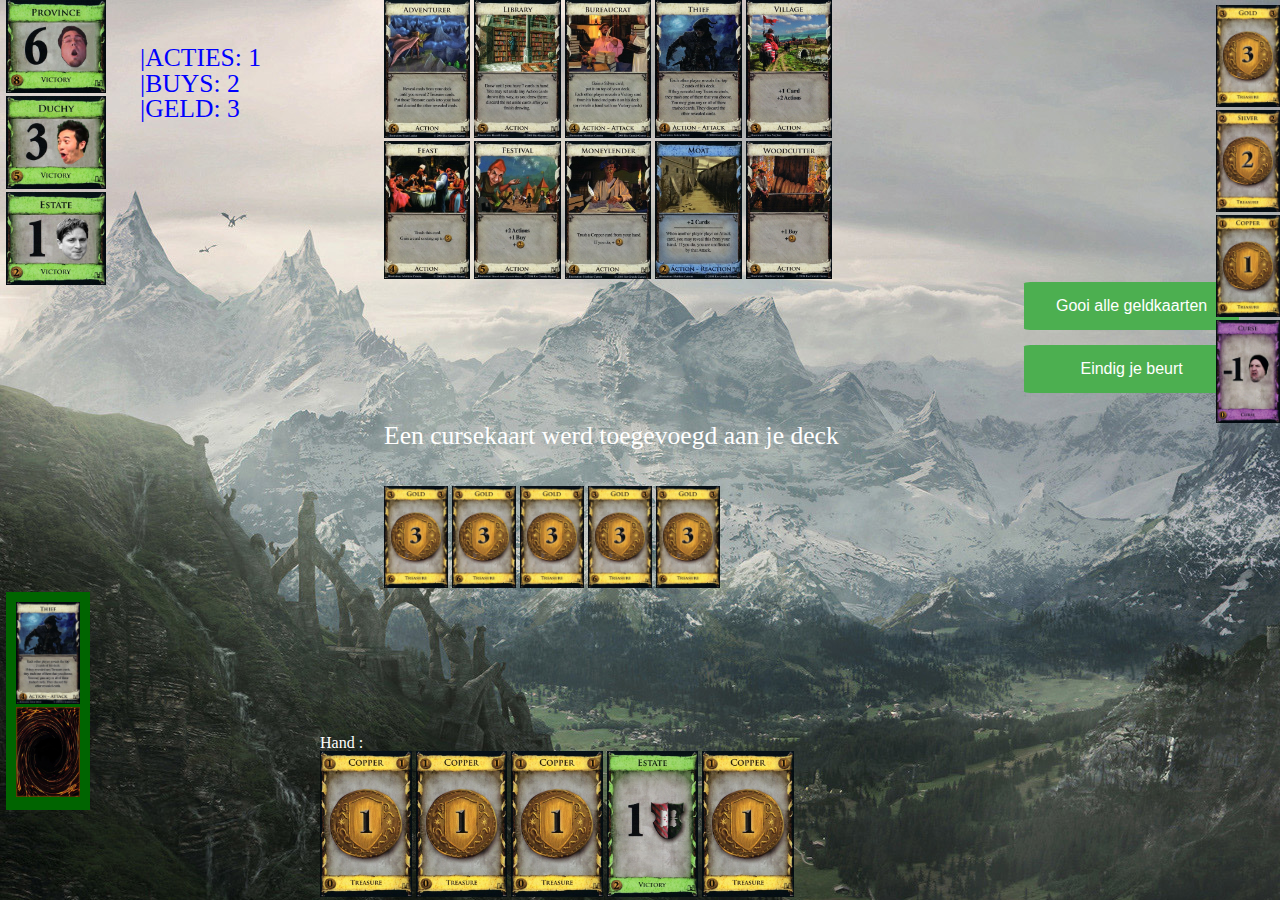
<file: html/gamepagina.html>
<!DOCTYPE html>
<html lang="en">
<head>
    <title>Dominion</title>
    <meta name="author" content="Laurens Visser"/>
    <link rel="stylesheet" type="text/css" href="lib/css/reset.css"/>
    <link rel="stylesheet" href="lib/css/styleGame.css" type="text/css"/>
</head>
<body>
<div id="wrapper">


    <ul class="overwinningskaarten">
        <li><img src="lib/images/kaarten/overwinningskaarten/provincePS.jpg" alt="province" title="province"/></li>
        <li><img src="lib/images/kaarten/overwinningskaarten/duchyPS.jpg" alt="duchy" title="duchy::"/></li>
        <li><img src="lib/images/kaarten/overwinningskaarten/estatePS.jpg" alt="estate" title="estate"/></li>
    </ul>


    <ul class="stapel">
        <li><img src="lib/images/kaarten/actiekaarten/dief.jpg" alt="avonturier" title="avonturier"/></li>
        <li><img src="lib/images/kaarten/achterkant.jpg" alt="avonturier" title="avonturier"/></li>
    </ul>


        <ul class="actiekaarten">
            <li><img src="lib/images/kaarten/actiekaarten/avonturier.jpg" alt="avonturier" title="avonturier"/></li>
            <li><img src="lib/images/kaarten/actiekaarten/bibliotheek.jpg" alt="avonturier" title="avonturier"/></li>
            <li><img src="lib/images/kaarten/actiekaarten/bureaucraat.jpg" alt="avonturier" title="avonturier"/></li>
            <li><img src="lib/images/kaarten/actiekaarten/dief.jpg" alt="avonturier" title="avonturier"/></li>
            <li><img src="lib/images/kaarten/actiekaarten/dorp.jpg" alt="avonturier" title="avonturier"/></li>

            <li><span id="linebreaker"> </span></li>

            <li><img src="lib/images/kaarten/actiekaarten/feest.jpg" alt="avonturier" title="avonturier"/></li>
            <li><img src="lib/images/kaarten/actiekaarten/festival.jpg" alt="avonturier" title="avonturier"/></li>
            <li><img src="lib/images/kaarten/actiekaarten/geldverlener.jpg" alt="avonturier" title="avonturier"/></li>
            <li><img src="lib/images/kaarten/actiekaarten/gracht.jpg" alt="avonturier" title="avonturier"/></li>
            <li><img src="lib/images/kaarten/actiekaarten/houthakker.jpg" alt="avonturier" title="avonturier"/></li>
        </ul>



    <div id="buttons">
        <input type="button" value="Gooi alle geldkaarten">
        <input type="button" value="Eindig je beurt">
    </div>
    <div id="log">
        <h2>Een cursekaart werd toegevoegd aan je deck</h2>
    </div>

    <div id="persoongegevens">
        <ul>
            <li>|ACTIES: 1</li>
            <li>|BUYS: 2</li>
            <li>|GELD: 3</li>
        </ul>

    </div>

    <ul class="kaartOpVeld">
        <li><img src="lib/images/kaarten/geldkaarten/gold.jpg" alt="gold" title="gold"></li>
        <li><img src="lib/images/kaarten/geldkaarten/gold.jpg" alt="gold" title="gold"></li>
        <li><img src="lib/images/kaarten/geldkaarten/gold.jpg" alt="gold" title="gold"></li>
        <li><img src="lib/images/kaarten/geldkaarten/gold.jpg" alt="gold" title="gold"></li>
        <li><img src="lib/images/kaarten/geldkaarten/gold.jpg" alt="gold" title="gold"></li>

    </ul>


    <ul class="geldcurse">
        <li><img src="lib/images/kaarten/geldkaarten/gold.jpg" alt="gold" title="gold"></li>
        <li><img src="lib/images/kaarten/geldkaarten/silver.jpg" alt="silver" title="silver"></li>
        <li><img src="lib/images/kaarten/geldkaarten/copper.jpg" alt="copper" title="copper"></li>
        <li><img src="lib/images/kaarten/overwinningskaarten/curse.jpg" alt="curse" title="curse"></li>
    </ul>


    <div id="speler">
        <ul>
            <li><img src="lib/images/dank.png" id="dank" alt="dank" title="dank"></li>

            <li>Speler 1</li>
        </ul>
    </div>

    <ul class="hand">
        <li><p>Hand :</p></li>
        <li><img src="lib/images/kaarten/geldkaarten/copper.jpg" alt="copper" title="copper"></li>
        <li><img src="lib/images/kaarten/geldkaarten/copper.jpg" alt="copper" title="copper"></li>
        <li><img src="lib/images/kaarten/geldkaarten/copper.jpg" alt="copper" title="copper"></li>
        <li><img src="lib/images/kaarten/overwinningskaarten/estate.jpg" alt="estate" title="estate"></li>
        <li><img src="lib/images/kaarten/geldkaarten/copper.jpg" alt="copper" title="copper"></li>
    </ul>
    <ul class="toonKaart">
        <li></li>
    </ul>

</div>


<script type="text/javascript" src="lib/js/jquery-2.2.3.min.js"></script>
<script type="text/javascript" src="lib/js/scriptGame.js"></script>
</body>
</html>
</file>
<file: html/lib/css/styleGame.css>
@font-face {
    font-family: 'runescape';
    src: url('../fonts/runescape_uf.ttf');
    font-weight: normal;
    font-style: italic;

}

body {
    background-attachment: fixed ;
    background-image: url("../images/background.jpg");
    background-repeat: no-repeat;
    font-family: 'runescape';
    color: white;
}


.toonKaart li img{
    position:absolute;
    top:10%;
    left:35%;
    width: 20%;
    z-index:10;
}

/*overwinningskaarten*/

.overwinningskaarten{
    display: inline-block;
    position:absolute;
    top:0;
    left: 0.5%;
    right:80%;
}

.overwinningskaarten li{
    display: block;
}

.overwinningskaarten li img{
    width:40%;
    left:0;
    right:0;
}



/*curse / geldkaarten */

.geldcurse{


    position: absolute;
    top:0.5%;
    left:95%;
    right:-20%;
}

.geldcurse li{
    display: block;
    margin-right: 0;
    margin-left: 0;
}
.geldcurse li img{


    height: auto;
    width: auto;
    max-width: 20%;
    max-height: 20%;
    display: inline-block;
}






/*speler*/

#speler{
    display: none;
    position: absolute;
    left: 200px;
    bottom: -350px;
}
#dank{
    height: 100px;
    width: 100px;
}

#speler li{

    font-size: 32px;
    display: block;
}





/*actiekaarten*/



.actiekaarten{
    margin-left: auto;
    margin-right: auto;
    display:inline-block;
    position: relative;
    left:30%;
    width: 45%;
    right:20%;


}
.actiekaarten li {
    display: inline;


}
.actiekaarten li img {
    width: auto;
    max-width: 15%;
    margin-left: auto;
    margin-right: auto;
}

#linebreaker{
    display: block;

}





/* hand van de speler */

.hand{
    position: absolute;
    bottom: 0;
    left: 25%;
    right: 20%;

}

.hand li{
    display: inline;

}
.hand li img{
    width: 13%;
    display:inline;
    justify-content: center;

}

#persoongegevens{
    position: absolute;
    top: 5%;
    left:10%;
    font-size: 42px;
    border: 3px;
    border-color: #D2139B;

}

#persoongegevens ul{
    color:blue;
    font-size: 2vw;
    position: relative;
    left: 10%;
    font-family: 'runescape';

}

#buttons input[type = button]{
    width: 100%;
    background-color: #4CAF50; /* Green */
    border: none;
    color: white;
    padding: 15px 32px;
    border-radius: 3%;
    font-size: 16px;
    display: block;
    margin-bottom: 15px;
    transition: 1s;

}

#buttons input[type = button]:hover{
    background-color: yellowgreen;
    color:black;
    width: 120%;
    transition: 1s;
}

#buttons{
    position: absolute;
    left: 80%;
}



/*veldkaarten*/

.kaartOpVeld{
    position:absolute;
    left: 30%;
    top:54%;
    right:20%;
    width:50%;

}

.kaartOpVeld li img{
    width:10%; margin-left: auto;
    margin-right: auto;
}
.kaartOpVeld li{
    display: inline;

}

/*aflegstapel en deck*/

.stapel{
    position: absolute;
    background-color: darkgreen;
    padding: 10px;
    width: 5%;
    bottom:10%;
    left:0.5%;


}

.stapel li{
    display: block;
    width:100%;
}

.stapel li img{
    width: 100%;

}

#log{
    font-size: 2vw;
    color: white;
    position: absolute;
    left: 30%;
    right: 30%;
    top:47%;
    bottom: 40%;

}
</file>
